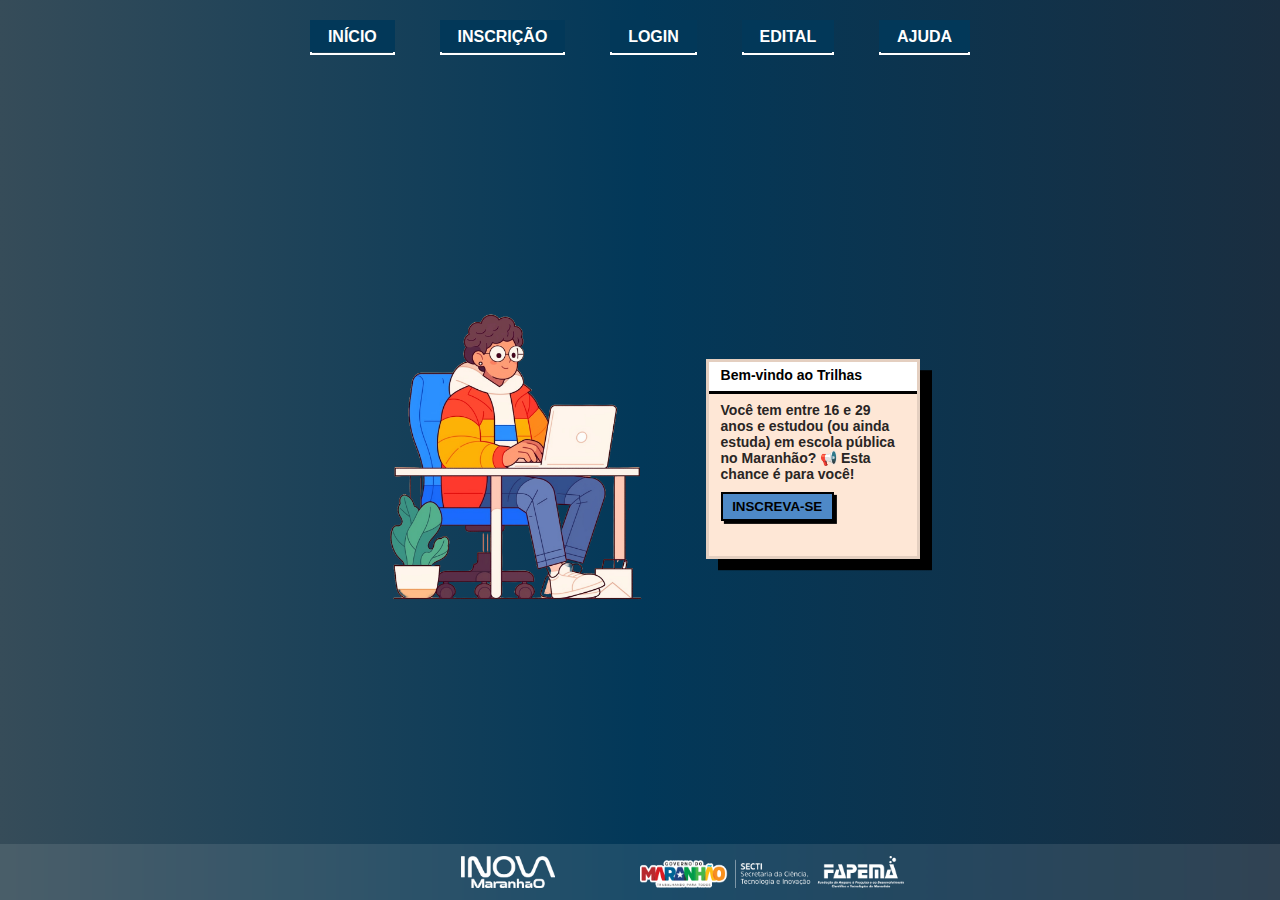
<file: index.html>
<!DOCTYPE html>
<html lang="pt-br">
<head>
    <meta charset="UTF-8">
    <meta http-equiv="X-UA-Compatible" content="IE=edge">
    <meta name="viewport" content="width=device-width, initial-scale=1.0">
    <link rel="stylesheet" href="./styles/reset.css">
    <link rel="stylesheet" href="./styles/components.css">
    <link rel="stylesheet" href="./styles/layout.css">
    <link rel="stylesheet" href="./styles/pages.css">
    <link rel="stylesheet" href="./styles/responsive.css">
    <title>Trilhas | Início</title>
</head>
<body>
    <section class ="pagina__index">
        <header class="cabecalho">
            <nav class="cabecalho__menu">
                    <a href="index.html" class="btn_cabecalho"><span class="spn">Início</span></a>
                    <a href="inscricao.html" class="btn_cabecalho"><span class="spn">Inscrição</span></a>
                    <a href="login.html" class="btn_cabecalho"><span class="spn">Login</span></a>
                    <a href="edital.html" class="btn_cabecalho"><span class="spn">Edital</span></a>
                    <a href="feedback.html" class="btn_cabecalho"><span class="spn">Ajuda</span></a>
            </nav>
        </header>
        <div class="container">
            <div class="container__imagem"></div>
            <div class="card__home">
                <div class="card_home__titulo">Bem-vindo ao Trilhas</div>
                <div class="card_home__mensagem">
                    Você tem entre 16 e 29 anos e estudou (ou ainda estuda) em escola pública no Maranhão?

                    📢 Esta chance é para você!
                  <br />
                  <a href="inscricao.html">
                    <button class="card_home__button">INSCREVA-SE</button>
                  </a>
                </div>
              </div>              
        </div>
        <footer class="rodape">
            <img class="rodape__logo" src="assets/logo-inova.avif" alt="Logo do INOVA Maranhão">
            <img class="rodape__logo" src="assets/Logo_MA_SECTI_FAPEMA_branca.png" alt="Logos do Governo do Maranhão e da FAPEMA">
        </footer>
    </section>
</body>
</html>
</file>
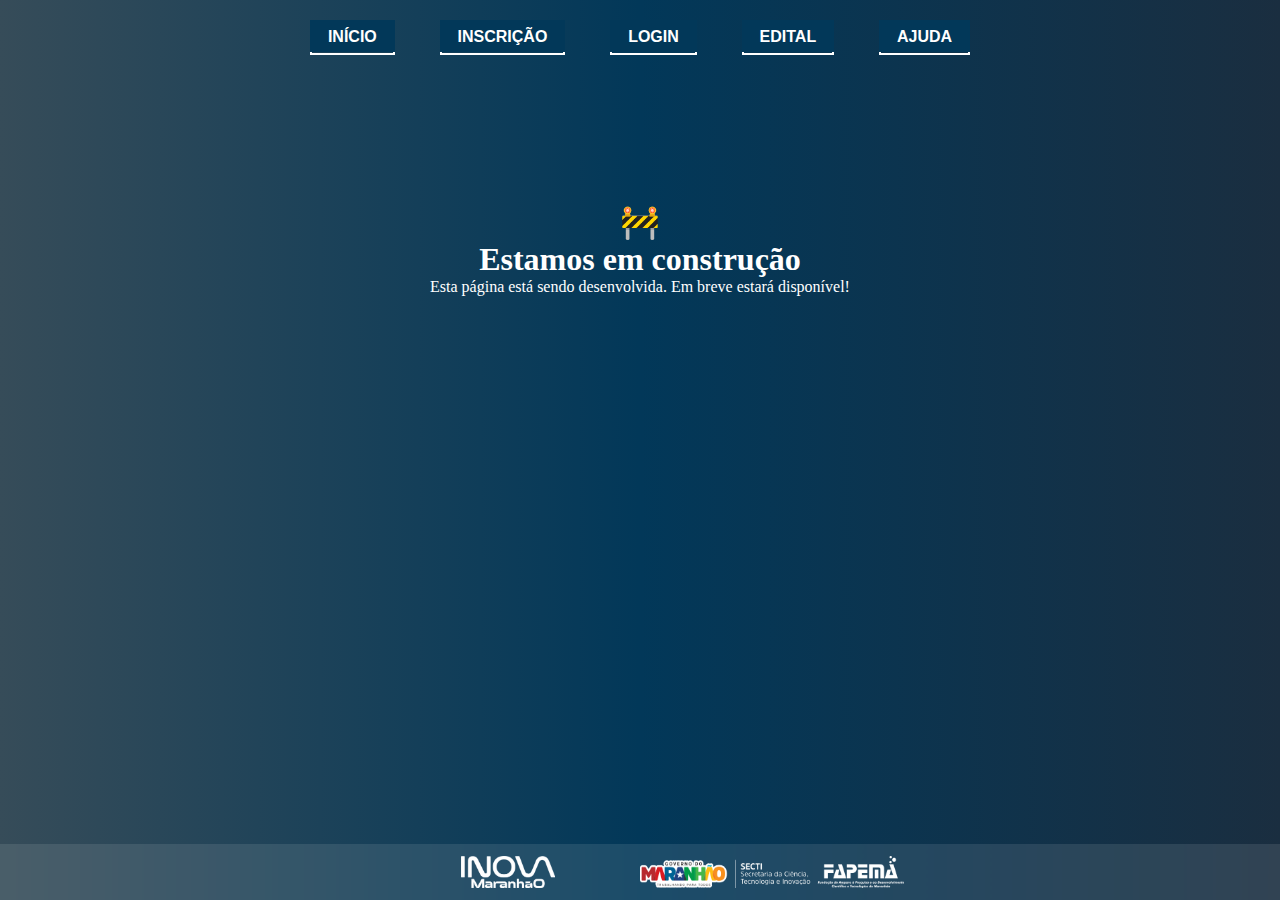
<file: edital.html>
<!DOCTYPE html>
<html lang="pt-BR">
    <head>
        <meta charset="UTF-8" />
        <meta http-equiv="X-UA-Compatible" content="IE=edge" />
        <meta name="viewport" content="width=device-width, initial-scale=1.0" />
        <link rel="stylesheet" href="./styles/reset.css" />
        <link rel="stylesheet" href="./styles/components.css" />
        <link rel="stylesheet" href="./styles/layout.css" />
        <link rel="stylesheet" href="./styles/pages.css" />
        <link rel="stylesheet" href="./styles/responsive.css" />
        <title>Trilhas | Ajuda e Feedback</title>
    </head>
      
    <body>
        <header class="cabecalho">
          <nav class="cabecalho__menu">
            <a href="index.html" class="btn_cabecalho"><span class="spn">Início</span></a>
            <a href="inscricao.html" class="btn_cabecalho"><span class="spn">Inscrição</span></a>
            <a href="login.html" class="btn_cabecalho"><span class="spn">Login</span></a>
            <a href="edital.html" class="btn_cabecalho"><span class="spn">Edital</span></a>
            <a href="feedback.html" class="btn_cabecalho"><span class="spn">Ajuda</span></a>
          </nav>
        </header>
    <main class="edital"> 
        <div class="edital__icon" >🚧</div>
        <h1 class="edital__titulo">Estamos em construção</h1>
        <p class="edital__paragrafo">Esta página está sendo desenvolvida. Em breve estará disponível!</p>
    </main>
    <footer class="rodape">
        <img class="rodape__logo" src="assets/logo-inova.avif" alt="Logo do INOVA Maranhão" />
        <img class="rodape__logo" src="assets/Logo_MA_SECTI_FAPEMA_branca.png" alt="Logos do Governo do Maranhão e da FAPEMA" />
      </footer>
</body>
</html>
</file>
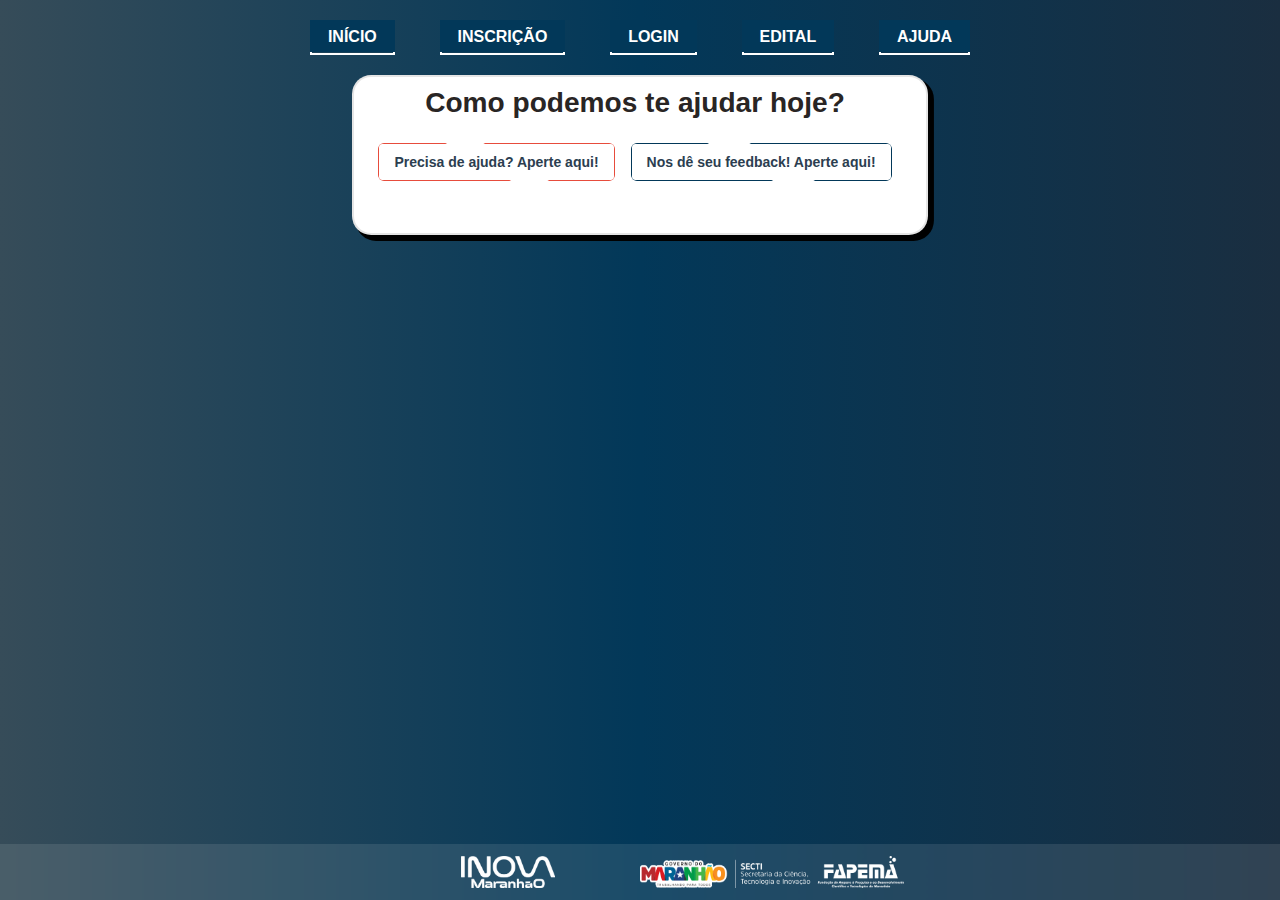
<file: feedback.html>
<!DOCTYPE html>
<html lang="pt-br">

<head>
  <meta charset="UTF-8" />
  <meta http-equiv="X-UA-Compatible" content="IE=edge" />
  <meta name="viewport" content="width=device-width, initial-scale=1.0" />
  <link rel="stylesheet" href="./styles/reset.css" />
  <link rel="stylesheet" href="./styles/components.css" />
  <link rel="stylesheet" href="./styles/layout.css" />
  <link rel="stylesheet" href="./styles/pages.css" />
  <link rel="stylesheet" href="./styles/responsive.css" />
  <title>Trilhas | Ajuda e Feedback</title>
</head>

<body>
  <header class="cabecalho">
    <nav class="cabecalho__menu">
      <a href="index.html" class="btn_cabecalho"><span class="spn">Início</span></a>
      <a href="inscricao.html" class="btn_cabecalho"><span class="spn">Inscrição</span></a>
      <a href="login.html" class="btn_cabecalho"><span class="spn">Login</span></a>
      <a href="edital.html" class="btn_cabecalho"><span class="spn">Edital</span></a>
      <a href="feedback.html" class="btn_cabecalho"><span class="spn">Ajuda</span></a>
    </nav>
  </header>

  <main class="ajuda__feedback">
    <div class="box__ajuda" id="box-ajuda">
      <h3>Como podemos te ajudar hoje?</h3>

      <div class="opcoes_ajuda_feedback">
        <button type="button" class="ajuda_feedback_btn help__btn" onclick="openForm('help-form')">
          <span class="animation_btn"></span>
          Precisa de ajuda? Aperte aqui!
        </button>

        <button type="button" class="ajuda_feedback_btn feedback__btn" onclick="openForm('feedback-form')">
          <span class="animation_btn"></span>
          Nos dê seu feedback! Aperte aqui!
        </button>
      </div>
    </div>

    <div id="help-form" class="form__padrao">
      <button type="button" class="voltar-botao" onclick="goBack()">
        <span class="seta">←</span> Voltar
      </button>
      <h2>Formulário de Ajuda</h2>
      <form id="helpForm">
        <div class="form-group">
          <label class="label_ajuda_feedback" for="name">Seu Nome:</label>
          <input type="text" id="name" name="name" required />
        </div>

        <div class="group_ajuda_feedback">
          <label class="label_ajuda_feedback" for="email">Seu Email:</label>
          <input type="email" id="email" name="email" required />
        </div>

        <div class="group_ajuda_feedback">
          <label class="label_ajuda_feedback" for="issue-type">Tipo de Problema:</label>
          <select id="issue-type" name="issue-type">
            <option value="technical">Problema Técnico</option>
            <option value="account">Problema com Conta</option>
            <option value="payment">Problema com Formulário</option>
            <option value="other">Outro</option>
          </select>
        </div>

        <div class="group_ajuda_feedback">
          <label class="label_ajuda_feedback" for="description">Descreva seu problema:</label>
          <textarea id="description" name="description" required></textarea>
        </div>

        <button type="submit" class="submit_btn">Enviar Pedido de Ajuda</button>
      </form>
    </div>

    <div id="feedback-form" class="form__padrao">
      <button type="button" class="voltar-botao" onclick="goBack()">
        <span class="seta">←</span> Voltar
      </button>
      <h2>Formulário de Feedback</h2>
      <form id="feedbackForm">
        <div class="group_ajuda_feedback">
          <label class="label_ajuda_feedback" for="feedback-name">Seu Nome (opcional):</label>
          <input type="text" id="feedback-name" name="feedback-name" />
        </div>

        <div class="group_ajuda_feedback">
          <label class="label_ajuda_feedback" for="feedback-email">Seu Email (opcional):</label>
          <input type="email" id="feedback-email" name="feedback-email" />
        </div>

        <div class="group_ajuda_feedback">
          <label for="feedback-type">Tipo de Feedback:</label>
          <select id="feedback-type" name="feedback-type">
            <option value="suggestion">Sugestão</option>
            <option value="compliment">Elogio</option>
            <option value="criticism">Crítica</option>
            <option value="other">Outro</option>
          </select>
        </div>

        <div class="group_ajuda_feedback">
          <label class="label_ajuda_feedback" for="feedback-message">Seu Feedback:</label>
          <textarea id="feedback-message" name="feedback-message" required></textarea>
        </div>

        <button type="submit" class="submit_btn">Enviar Feedback</button>
      </form>
    </div>
  </main>

  <footer class="rodape">
    <img class="rodape__logo" src="assets/logo-inova.avif" alt="Logo do INOVA Maranhão" />
    <img class="rodape__logo" src="assets/Logo_MA_SECTI_FAPEMA_branca.png" alt="Logos do Governo do Maranhão e da FAPEMA" />
  </footer>

  <script src="js/feedback.js"></script>
</body>

</html>
</file>
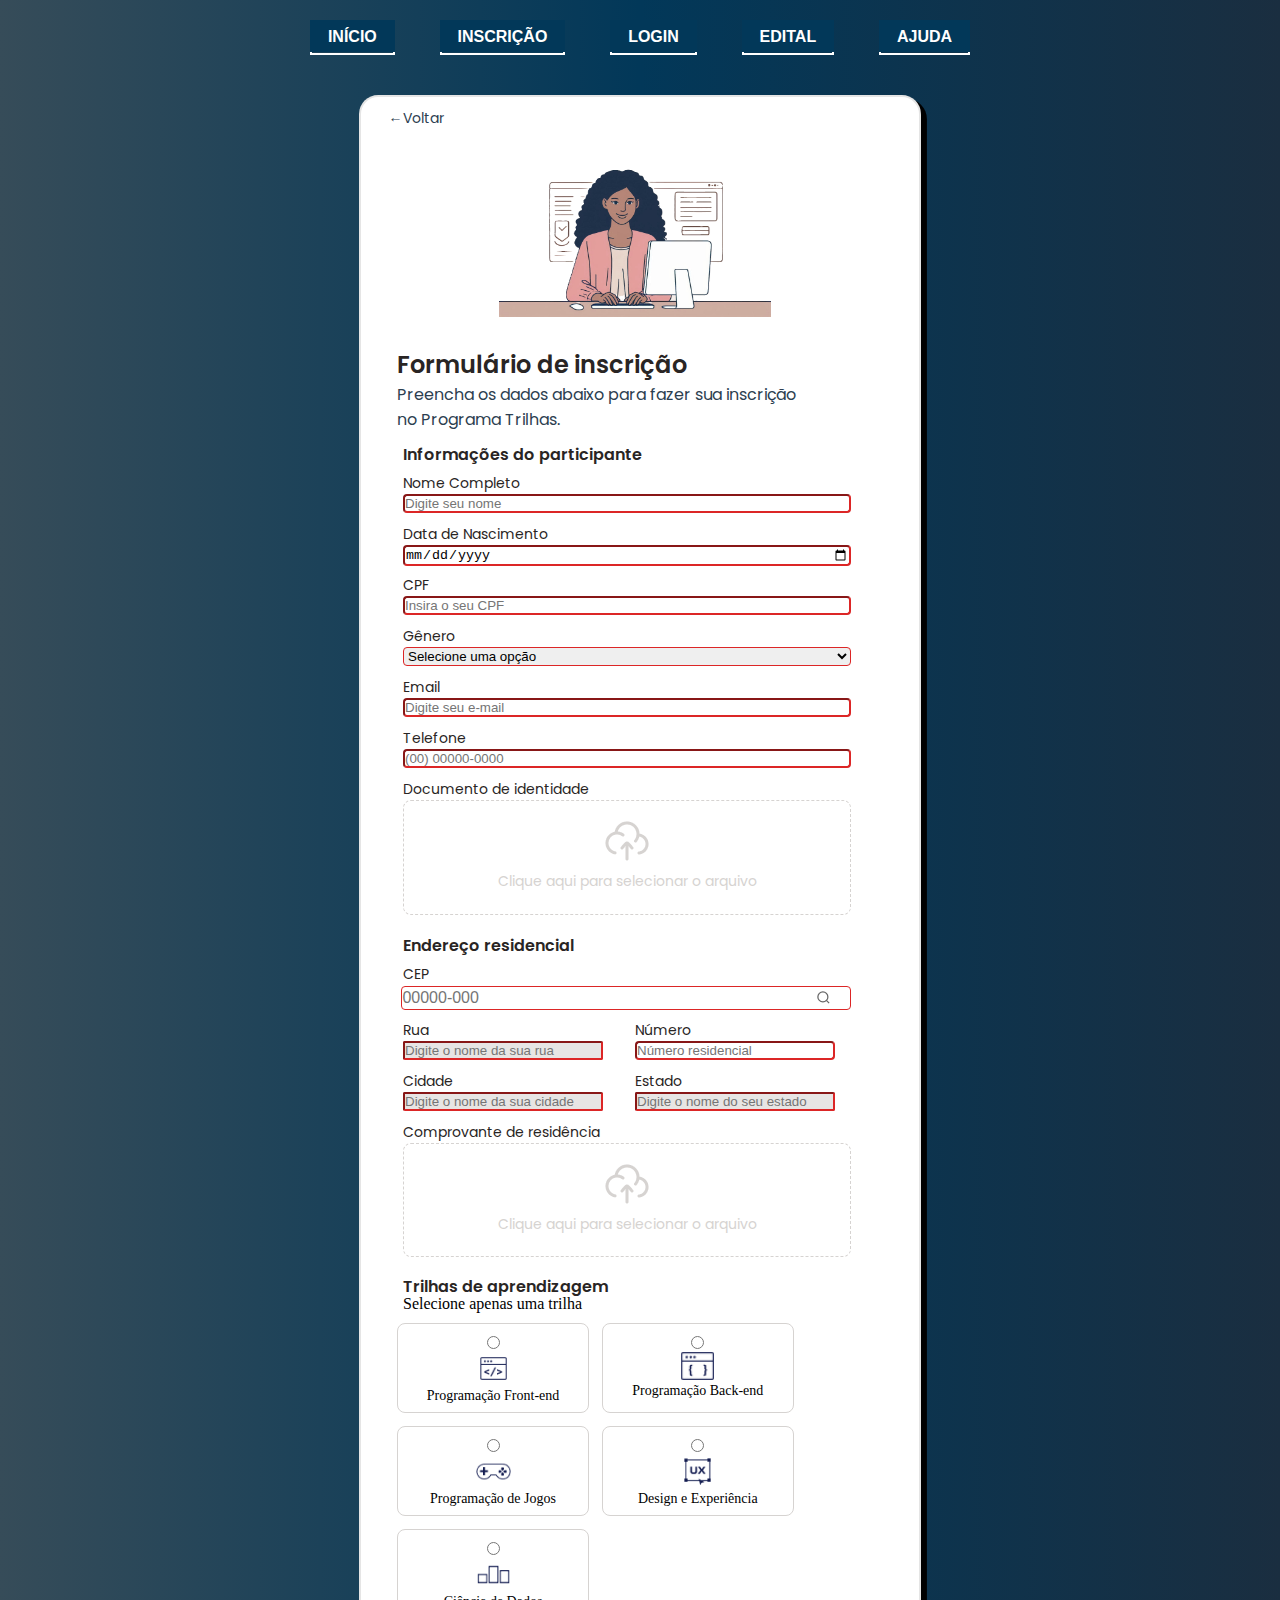
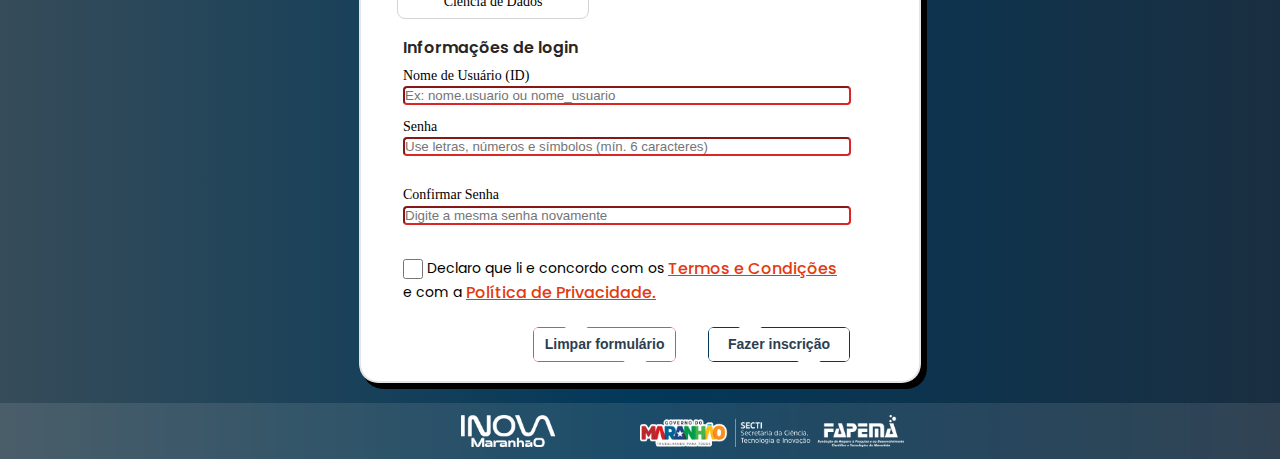
<file: inscricao.html>
<!DOCTYPE html>
<html lang="pt-br">

<head>
    <meta charset="UTF-8">
    <meta name="viewport" content="width=device-width, initial-scale=1.0">
    <title>Trilhas | Inscrição </title>
    <link rel="stylesheet" href="./styles/reset.css">
    <link rel="stylesheet" href="./styles/components.css">
    <link rel="stylesheet" href="./styles/layout.css">
    <link rel="stylesheet" href="./styles/pages.css">
    <link rel="stylesheet" href="./styles/responsive.css">
</head>

<body class="pagina__inscricao">

    <div id="mensagemConfirmacao" class="mensagem__confirmacao">
        <div class="mensagem__conteudo">
            <h3>Inscrição realizada com sucesso! 🎉</h3>
            <p>Seus dados foram recebidos! Fique de olho na aba "Edital" para acompanhar as próximas etapas! 😉</p>
            <button class="btn__mensagem__confirmação" id="fecharMensagemBtn">OK</button>
        </div>
    </div>

    <header class="cabecalho">
        <nav class="cabecalho__menu">
            <a href="index.html" class="btn_cabecalho"><span class="spn">Início</span></a>
            <a href="inscricao.html" class="btn_cabecalho"><span class="spn">Inscrição</span></a>
            <a href="login.html" class="btn_cabecalho"><span class="spn">Login</span></a>
            <a href="edital.html" class="btn_cabecalho"><span class="spn">Edital</span></a>
            <a href="feedback.html" class="btn_cabecalho"><span class="spn">Ajuda</span></a>
        </nav>
    </header>

    <main class="inscricao">

        <section class="inscricao__conteudo">

            <a href="index.html" onclick="history.back(); return false;" class="voltar-botao">
                <span class="seta">←</span>
                Voltar
            </a>

            <div class="imagem__inscricao">
                <img class="ilustracao" src="assets/ilustracao__inscricao.png"
                    alt="Ilustração de uma jovem sentada enquanto usa um computador">
            </div>

            <section class="inscricao__conteudo__formulario">

                <div class="texto__inicial">
                    <h1 class="inscricao__conteudo__titulo">Formulário de inscrição</h1>
                    <p class="inscricao__conteudo__texto__inicial">Preencha os dados abaixo para fazer sua inscrição no
                        Programa Trilhas.</p>
                </div>

                <form class="form" action="#" method="post">
                    <p class="inscricao__conteudo__titulo__secao"> Informações do participante </p>

                    <section class="inscricao__conteudo__participante">

                        <div class="inscricao__conteudo__texto">

                            <div class="textfield">
                                <label for="nome">
                                    Nome Completo
                                    <input type="text" id="nome" class="textfield__input" name="nome"
                                        placeholder="Digite seu nome" required>
                                    <span class="mensagem__erro" id="nome__erro"></span>
                                </label>

                                <label for="data_nascimento">
                                    Data de Nascimento
                                    <input type="date" id="data_nascimento" class="textfield__input"
                                        name="data_nascimento" required>
                                    <span class="mensagem__erro" id="data_nascimento__erro"></span>
                                </label>

                                <label for="cpf">
                                    CPF
                                    <input type="text" id="cpf" class="textfield__input" name="cpf"
                                        placeholder="Insira o seu CPF" maxlength="14"
                                        oninput="filtrarSomenteNumeros(this)" required>
                                    <span class="mensagem__erro" id="cpf__erro"></span>
                                </label>

                                <label for="genero">
                                    Gênero
                                    <select id="genero" class="textfield__input" name="genero" required>
                                        <option value="" disabled selected>Selecione uma opção</option>
                                        <option value="feminino">Feminino</option>
                                        <option value="masculino">Masculino</option>
                                        <option value="não-binário">Não-Binário</option>
                                        <option value="prefiro-nao-informar">Prefiro não informar</option>
                                    </select>
                                    <span class="mensagem__erro" id="genero__erro"></span>
                                </label>

                                <label for="email">
                                    Email
                                    <input type="email" id="email" class="textfield__input" name="email"
                                        placeholder="Digite seu e-mail" required>
                                    <span class="mensagem__erro" id="email__erro"></span>
                                </label>

                                <label for="telefone">
                                    Telefone
                                    <input type="tel" id="telefone" class="textfield__input" name="telefone"
                                        placeholder="(00) 00000-0000" required>
                                    <span class="mensagem__erro" id="telefone__erro"></span>
                                </label>

                                <div class="form__group">
                                    <label for="documento">
                                        Documento de identidade
                                        <div class="document__box">
                                            <img class="icones__document" src="assets/cloud-upload.png">
                                            <p>Clique aqui para selecionar o arquivo</p>
                                            <input type="file" id="documento" class="file__input" name="documento"
                                                accept=".pdf,.doc,.docx,.jpg,.png" required>
                                            <span class="nome__arquivo"></span>
                                            <div id="documento__erro" class="mensagem__erro"></div>
                                        </div>
                                    </label>
                                </div>

                            </div>

                        </div>

                    </section>

                    <section class="inscricao__conteudo__endereco">
                        <p class="inscricao__conteudo__titulo__secao">Endereço residencial</p>

                        <div class="inscricao__conteudo__texto">
                            <label for="cep" class="cep__label">CEP</label>
                            <div class="cep_input_container">
                                <input type="text" id="cep" class="cep__input" name="cep" placeholder="00000-000"
                                    maxlength="9" required>
                                <button type="button" id="buscarCepBtn" class="cep_buscar_btn"
                                    title="Buscar endereço pelo CEP" aria-label="Buscar endereço pelo CEP">
                                    <svg width="18" height="18" viewBox="0 0 24 24" fill="none" stroke="currentColor"
                                        stroke-width="2">
                                        <circle cx="11" cy="11" r="8"></circle>
                                        <line x1="21" y1="21" x2="16.65" y2="16.65"></line>
                                    </svg>
                                </button>
                            </div>
                            <span class="mensagem__erro" id="cep-erro"></span>

                            <div class="inscricao__endereco__configuracao">
                                <label for="rua">
                                    Rua
                                    <input type="text" id="rua" class="textfield__input__endereco" name="rua"
                                        placeholder="Digite o nome da sua rua" required>
                                    <span class="mensagem__erro" id="rua__erro"></span>
                                </label>

                                <label for="numero">
                                    Número
                                    <input type="number" id="numero" class="textfield__input" name="numero"
                                        placeholder="Número residencial" required>
                                    <span class="mensagem__erro" id="numero__erro"></span>
                                </label>

                                <label for="cidade">
                                    Cidade
                                    <input type="text" id="cidade" class="textfield__input__endereco" name="cidade"
                                        placeholder="Digite o nome da sua cidade" required>
                                    <span class="mensagem__erro" id="cidade__erro"></span>
                                </label>

                                <label for="estado">
                                    Estado
                                    <input type="text" id="estado" class="textfield__input__endereco" name="estado"
                                        placeholder="Digite o nome do seu estado" required>
                                    <span class="mensagem__erro" id="estado__erro"></span>
                                </label>
                            </div>

                            <div class="form__group">
                                <label for="comprovante">
                                    Comprovante de residência
                                    <div class="document__box">
                                        <img class="icones__document" src="assets/cloud-upload.png">
                                        <p>Clique aqui para selecionar o arquivo</p>
                                        <input type="file" id="comprovante" class="file__input" name="comprovante"
                                            accept=".pdf,.doc,.docx,.jpg,.png" required>
                                        <span class="nome__arquivo"></span>
                                        <div id="comprovante__erro" class="mensagem__erro"></div>
                                    </div>
                                </label>
                            </div>

                        </div>
                    </section>

                    <section class="inscricao__conteudo__trilha">
                        <p class="inscricao__conteudo__titulo__secao"> Trilhas de aprendizagem</p>
                        <p class="inscricao__conteudo__texto__trilha">Selecione apenas uma trilha</p>

                        <div class="trilha__escolhida">
                            <label class="trilha">
                                <input type="radio" name="trilha" value="front-end">
                                <img class="icones__trilha" src="assets/front-end.png">
                                <span class="trilha__opcao">Programação Front-end</span>
                            </label>

                            <label class="trilha">
                                <input type="radio" name="trilha" value="back-end">
                                <img class="icones__trilha" src="assets/back-end.png">
                                <span class="trilha__opcao">Programação Back-end</span>
                            </label>

                            <label class="trilha">
                                <input type="radio" name="trilha" value="jogos">
                                <img class="icones__trilha" src="assets/jogos.png">
                                <span class="trilha__opcao">Programação de Jogos</span>
                            </label>

                            <label class="trilha">
                                <input type="radio" name="trilha" value="design">
                                <img class="icones__trilha" src="assets/ux.png">
                                <span class="trilha__opcao">Design e Experiência</span>
                            </label>

                            <label class="trilha">
                                <input type="radio" name="trilha" value="dados">
                                <img class="icones__trilha" src="assets/dados.png">
                                <span class="trilha__opcao">Ciência de Dados</span>
                            </label>
                            <span class="mensagem__erro" id="trilha__erro"></span>
                        </div>
                    </section>

                    <section class="id__senha">
                        <p class="inscricao__conteudo__titulo__secao"> Informações de login</p>
                        <div class="id">
                            <label for="username">
                                Nome de Usuário (ID)
                                <input type="text" id="username" class="textfield__input" name="username"
                                    placeholder="Ex: nome.usuario ou nome_usuario" required>
                                <span class="mensagem__erro" id="username__erro"></span>
                            </label>
                            <div id="usernameError" class="error"></div>
                        </div>

                        <div class="senha">
                            <label for="senha">
                                Senha
                                <input type="password" id="senha" class="textfield__input" name="senha"
                                    placeholder="Use letras, números e símbolos (mín. 6 caracteres)" minlength="6"
                                    required>
                                <span class="mensagem__erro" id="senha__erro"></span>
                            </label>
                            <div id="senhaError" class="error"></div>
                        </div>

                        <div class="senha__confirmação">
                            <label for="confirmar_senha">
                                Confirmar Senha
                                <input type="password" id="confirmar_senha" class="textfield__input"
                                    name="confirmar_senha" placeholder="Digite a mesma senha novamente" required>
                                <span class="mensagem__erro" id="confirmar_senha__erro"></span>
                            </label>
                            <div id="confirmarError" class="error"></div>
                        </div>

                    </section>

                    <div class="termos__condicoes">
                        <label class="checkbox">
                            <input type="checkbox" id="declaro" required>
                            Declaro que li e concordo com os <span class="destaque__termos__condicoes">Termos e
                                Condições</span> e com a <span class="destaque__termos__condicoes">Política de
                                Privacidade.</span>
                            <span class="mensagem__erro" id="declaro__erro"></span>
                        </label>
                    </div>

                    <div class="inscricao__conteudo__formulario__submit">
                        <button type="reset" class="inscricao-btn">
                            <span class="animation_btn"></span>
                            Limpar formulário
                        </button>

                        <button type="submit" class="inscricao-btn">
                            <span class="animation_btn"></span>
                            Fazer inscrição
                        </button>
                    </div>

                </form>
            </section>
        </section>

    </main>
    <footer class="rodape">
        <img class="rodape__logo" src="assets/logo-inova.avif" alt="Logo do INOVA Maranhão">
        <img class="rodape__logo" src="assets/Logo_MA_SECTI_FAPEMA_branca.png"
            alt="Logos do Governo do Maranhão e da FAPEMA">
    </footer>
    <script src="js/inscricao.js"></script>
</body>

</html>
</file>
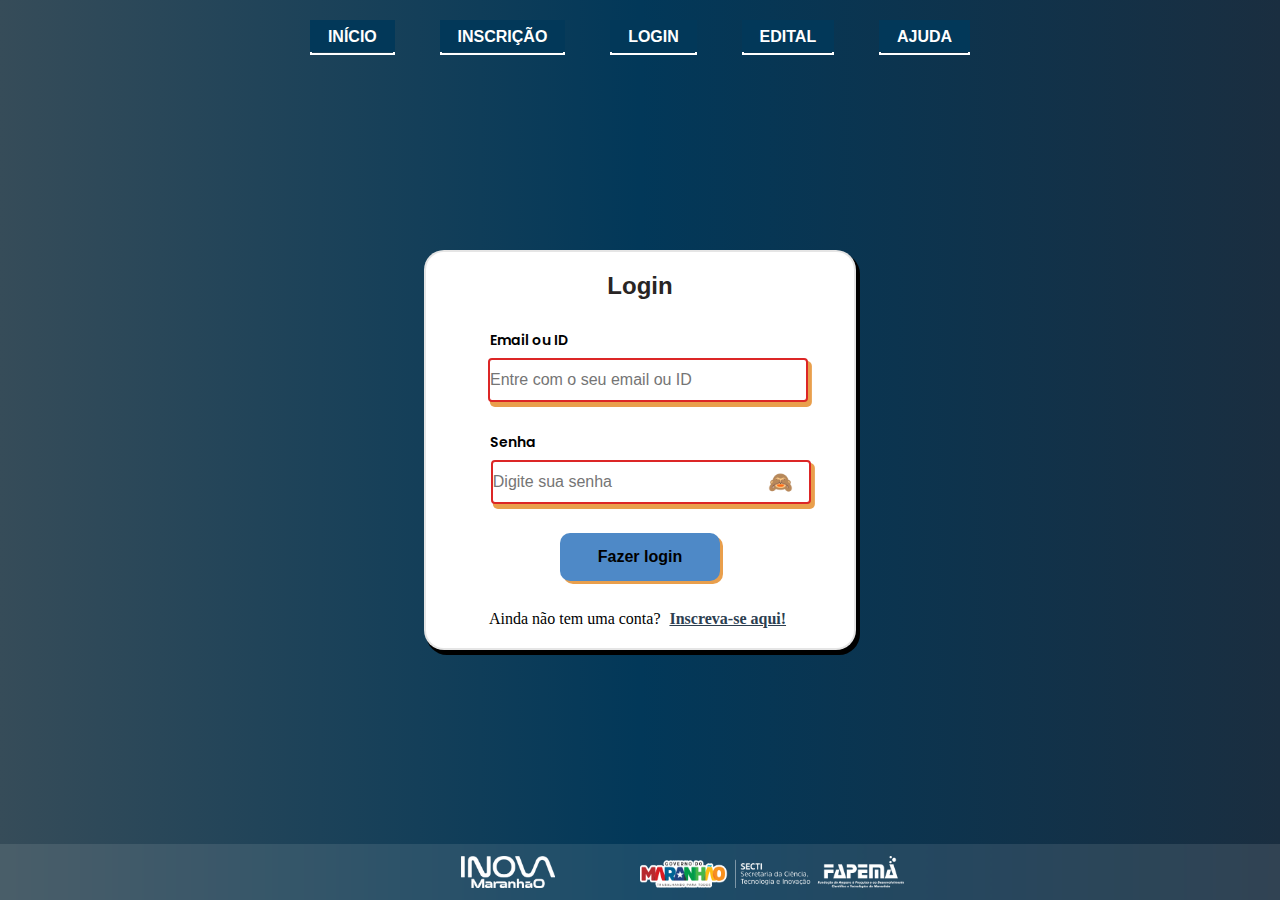
<file: login.html>
<!DOCTYPE html>
<html lang="pt-br">

<head>
    <meta charset="UTF-8">
    <meta http-equiv="X-UA-Compatible" content="IE=edge">
    <meta name="viewport" content="width=device-width, initial-scale=1.0">
    <link rel="stylesheet" href="./styles/reset.css">
    <link rel="stylesheet" href="./styles/components.css">
    <link rel="stylesheet" href="./styles/layout.css">
    <link rel="stylesheet" href="./styles/pages.css">
    <link rel="stylesheet" href="./styles/responsive.css">
    <title>Trilhas | Login</title>
</head>

<body>

    <header class="cabecalho">
        <nav class="cabecalho__menu">
                <a href="index.html" class="btn_cabecalho"><span class="spn">Início</span></a>
                <a href="inscricao.html" class="btn_cabecalho"><span class="spn">Inscrição</span></a>
                <a href="login.html" class="btn_cabecalho"><span class="spn">Login</span></a>
                <a href="edital.html" class="btn_cabecalho"><span class="spn">Edital</span></a>
                <a href="feedback.html" class="btn_cabecalho"><span class="spn">Ajuda</span></a>
        </nav>
    </header>

    <main class="main__login">
        <div class="login__box">
            <div class="form__login">
                <p class="title__login"> Login </p>
                <form method="post">
                    <div class="form-group"> 
                        <label class="subtitle__login" for="email">Email ou ID</label>
                        <input type="text" id="login" class="form__style" placeholder="Entre com o seu email ou ID" required>
                        <span class="mensagem__erro" id="login__erro"></span>
                    </div>
                    
                    <div class="form-group senha-wrapper">
                        <label class="subtitle__login" for="password">Senha</label>
                        <div class="input-icon-wrapper">
                            <input type="password" id="senha" class="form__style" placeholder="Digite sua senha" required>
                            <span id="toggleSenha" class="toggle-senha" aria-label="Mostrar/ocultar senha">👁️</span>
                        </div>
                    </div>
                        <button type="submit" class="btn__login">Fazer login</button>
                        <p>Ainda não tem uma conta? <a class="link__login" href="inscricao.html">Inscreva-se aqui!</a></p>
                    </div>
                </form>
            </div>
        </div>
    </main>
    <footer class="rodape">
        <img class="rodape__logo" src="assets/logo-inova.avif" alt="Logo do INOVA Maranhão">
        <img class="rodape__logo" src="assets/Logo_MA_SECTI_FAPEMA_branca.png" alt="Logos do Governo do Maranhão e da FAPEMA">
    </footer>

    <script src="js/login.js"></script>
</body>
</html>
</file>
<file: styles/components.css>
.btn_cabecalho {
    position: relative;
    display: inline-block;
    padding: 0.400rem 1rem;
    border: 0.125rem solid var(--superficie-primaria);
    text-transform: uppercase;
    color: var(--superficie-primaria);
    text-decoration: none;
    font-family: var(--font-secundaria);
    font-weight: 600;
    font-size: var(--font-size-heading4);
    transition: 0.3s;
    margin: 0 0.900rem;
}
  
.btn_cabecalho::before {
    content: '';
    position: absolute;
    top: -0.125rem;
    left: -0.125rem;
    width: calc(100% + 0.25rem);
    height: calc(100% - -0.100rem);
    background-color: var(--cor-secundaria);
    transition: 0.3s ease-out;
    transform: scaleY(1);
}
  
.btn_cabecalho::after {
    content: '';
    position: absolute;
    top: -0.125rem;
    left: -0.125rem;
    width: calc(100% + 0.25rem);
    height: calc(100% - 3rem);
    transition: 0.3s ease-out;
    transform: scaleY(1);
}
  
.btn_cabecalho:hover::before {
    transform: translateY(-1.5rem);
    height: 0;
}
  
.btn_cabecalho:hover::after {
    transform: scaleX(0);
    transition-delay: 0.15s;
}
  
.btn_cabecalho:hover {
    border: 0.100rem solid var(--superficie-primaria);
}
  
.btn_cabecalho span {
    position: relative;
    z-index: 3;
}
  
button {
    text-decoration: none;
    border: none;
    background-color: transparent;
}

.card__home {
    width: 15rem;  
    height: 12.5rem; 
    margin-left: 2rem;
    translate: (-0.375rem, -0.375rem);
    background: var(--superficie-secundaria);
    border: 0.1875rem solid var( --cor-box-shadow);
    box-shadow: 0.75rem 0.70rem 0 var(--cor-shadow);
    overflow: hidden;
    transition: all 0.3s ease;
    order: 2;
}
  
.card_home__titulo {
    font-family: var(--font-secundaria);
    font-size: var(--font-size-heading5);
    font-weight: 600;
    width: 100%;
    height: 2rem;
    background: var(--superficie-primaria);
    padding: 0.3125rem 0.75rem;
    color: var(--cor-shadow);
    border-bottom: 0.1875rem solid var(--cor-shadow);
}
  
.card_home__mensagem {
    color: var(--text-primaria);
    font-size: var(--font-size-heading5);
    font-family: var(--font-secundaria);
    padding: 0.5rem 0.75rem;
    font-weight: 600;
}
  
.card__home:hover {
    translate: -0.3rem;
}

.card_home__button {
    padding: 0.3rem 0.6rem;  
    margin-top: 0.625rem;    
    border: 0.18rem solid var(--cor-shadow);
    box-shadow: 0.18rem 0.18rem 0 var(--cor-shadow);
    font-weight: 700;
    background: var(--superficie-terciaria);
    transition: all 0.3s ease;
    cursor: pointer;
}
  
.card_home__button:hover {
    transform: translate(0.09rem, 0.09rem); 
    box-shadow: 0.09rem 0.09rem 0;  var(--cor-shadow);
    background: var(--tracado-destaque);
}
  
.card_home__button:active {
    translate: 0.18rem, 0.18rem;
    box-shadow: 0 0 0 var(--cor-shadow);
}

.voltar-botao {
    display: inline-flex; 
    align-items: center; 
    width: auto;
    height: 1.5rem;
    gap: 0.50rem; 
    font-family: var(--font-primaria);
    font-size: var(--font-size-heading5);
    font-weight: 400;
    color: var(--text-secundaria);
    text-decoration: none;
}

.seta {
    width: 1.5rem; 
    height: 1.5rem;
    display: inline-block;
    padding: 0 0 0 1.10rem;
}

.cep__label {
    width: 25rem;    
    height: 2rem;
    display: flex;
    flex-direction: column;
    font-size: var(--font-size-heading5);
    background-color: var(--superficie-primaria);
}

.cep_input_container {
    position: relative;
    display: flex;
    padding: 0 0 0 0.90rem;;
}

.cep__input {
    width: 37rem;
    height: 0rem;
    padding: 0.68rem 0rem 0.68rem 0rem;
    border: 0.100rem solid #ddd;
    border-radius: 0.25rem;
    font-size: 1rem;
    box-sizing: border-box;
    }

.cep__input:focus {
    outline: none;
    border-color: var(--superficie-terciaria);
    box-shadow: 0 0 0 0.125rem var(--cor-box-shadow);
}

.cep_buscar_btn {
    position: absolute;
    right: 0.5rem;
    top: 50%;
    transform: translateY(-50%);
    background: none;
    border: none;
    padding: 0.5rem;
    cursor: pointer;
    color: #666;
    transition: all 0.3s ease;
    width: 40px;
    height: 40px;
    display: flex;
    align-items: center;
    justify-content: center;
    border-radius: 0.25rem;
}

.cep_buscar_btn:hover {
    color: var(--cor-hover);
    background-color: var(--cor-box-shadow);
}

.cep_buscar_btn:active {
    transform: translateY(-50%) scale(0.95);
}

.cep_buscar_btn:disabled {
    opacity: 0.6;
    cursor: not-allowed;
}

.cep_buscar_btn svg {
    width: 15px;
    height: 15px;
}

.cep_buscar_btn.loading svg {
    animation: rotate 1s linear infinite;
}

@keyframes rotate {
    from { transform: rotate(0deg); }
    to { transform: rotate(360deg); }
}

label {
    display: flex;
    gap: 0.125rem;
    flex-direction: column;
    width: 30rem;   
    height: 3.190rem; 
    font-size: var(--font-size-heading5);
    background-color: var(--superficie-primaria);
    line-height: var(--line-height);
    padding:  0.75rem 1rem;
}

.textfield__input__endereco {
    background-color:var(--superficie-inativa);
    border-radius: 0.120rem;
}

.icones__trilha {
    width: 2.1875rem;  
    height: 2.1875rem; 
    object-fit: contain;
}

.trilha input[type="radio"] {
    border-color: var(--tracado-destaque);
    cursor: pointer;
    accent-color: var(--tracado-destaque);
}

.trilha__escolhida.invalido {
    border: 0.100rem solid var(--semantica-erro);
    padding: 0.3125rem;
}

.textfield__input{
    border-radius: 0.25rem;
}

.checkbox {
    display: inline-flex;
    align-items: center;
    gap: 0.25rem;
    white-space: nowrap;
    margin-right: 0.625rem;
}

.termos__condicoes .checkbox {
    display: flex;
    align-items: center;
    flex-wrap: wrap;
    gap: 0.25rem;
    width: 100%;
}

.checkbox input[type="checkbox"] {
    width: 1.25rem; 
    height: 1.25rem; 
}

.checkbox input[type="checkbox"]:checked {
    accent-color: var(--tracado-destaque);
}

.checkbox label {
    cursor: pointer;
}

.checkbox.invalido {
    outline: 0.100rem solid var(--semantica-erro);
    border-radius: 0.25rem;
}

.file__input {
    display: none;
}

input:invalid, 
select:invalid,
.textfield__input.invalido {
    border-color: var(--semantica-erro) !important;
}

input:focus {
    outline: none;
    border-color: var(--superficie-terciaria);
    box-shadow: 0 0 0 0.100rem var(--cor-box-shadow);
}

.inscricao-btn {
    border: none;
    position: relative;
    padding: 0.7rem 1.8rem;
    font-size: var(--font-size-heading5);
    background: transparent;
    cursor: pointer;
    color: var(--text-secundaria);
    z-index: 1;
    font-weight: 600;
    border-radius: 0.375rem;;
    overflow: hidden;
    transition: color 0.5s;
    margin: 0 0.5rem;   
    width: 8.900rem;
    padding: 0.6rem 0; 
    display: inline-flex;
    justify-content: center;
    align-items: center;
}

.animation_btn {
    position: absolute;
    top: 0;
    left: 0;
    width: 100%;
    height: 100%;
    background: transparent;
    z-index: -1;
    border: 0.100rem solid var(--cor-hover);
    border-radius: 0.25rem;
}

.animation_btn::before {
    content: "";
    position: absolute;
    width: 8%;
    height: 500%;
    background: var(--superficie-primaria);
    top: 50%;
    left: 50%;
    transform: translate(-50%, -50%) rotate(-60deg);
    transition: all 0.3s;
}

.inscricao-btn:hover .animation_btn::before {
    transform: translate(-50%, -50%) rotate(-90deg);
    width: 100%;
    background: var(--cor-hover);
}

.inscricao-btn:hover {
    color: var(--superficie-primaria);
}

.inscricao__conteudo__formulario__submit {
    display: flex;
    gap: 1rem;               
    margin-right: -6.25rem; 
    margin-top: 0.5rem;  
    justify-content: flex-end;
}

.inscricao-btn[type="reset"] .animation_btn {
    border-color: var(--tracado-destaque); 
}

.inscricao-btn[type="reset"]:hover .animation_btn::before {
    background: var(--tracado-destaque);
}

.inscricao-btn[type="submit"] .animation_btn {
    border-color: var(--cor-secundaria); 
}

.inscricao-btn[type="submit"]:hover .animation_btn::before {
    background: var(--cor-secundaria);
}

.btn__mensagem__confirmação,
.btn__mensagem__confirmação::after {
  padding: 0.90rem 1.25rem;
  font-family: var(--font-secundaria);
  font-size: var(--font-size-heading5);
  background: linear-gradient(45deg, transparent 5%, var(--cor-shadow) 5%);
  border: 0;
  color: var(--superficie-primaria);
  letter-spacing: 0.125rem;
  line-height: 1;
  box-shadow: 0.30rem 0 0 var(--cor-secundaria);
  outline: transparent;
  position: relative;
}

.btn__mensagem__confirmação::after {
  --slice-0: inset(50% 50% 50% 50%);
  --slice-1: inset(80% -0.40rem 0 0);
  --slice-2: inset(50% -0.40rem 30% 0);
  --slice-3: inset(10% -0.40rem 85% 0);
  --slice-4: inset(40% -0.40rem 43% 0);
  --slice-5: inset(80% -0.40rem 5% 0);
  content: "HOVER ME";
  display: block;
  position: absolute;
  top: 0;
  left: 0;
  right: 0;
  bottom: 0;
  background: linear-gradient(
    45deg,
    transparent 3%,
    #00ffb1 3%,
    #00ffb1 5%,
    var(--cor-shadow) 5%
  );
  text-shadow: -0.30rem -0.30rem 0 var(--tracado-destaque), 0.30rem 0.30rem 0 var(--cor-hover);
  clip-path: var(--slice-0);
}

.btn__mensagem__confirmação:hover::after {
  animation: 1s glitch;
  animation-timing-function: steps(2, end);
}

@keyframes glitch {
  0% {
    clip-path: var(--slice-1);
    transform: translate(-1.25rem, -0.625rem);
  }

  10% {
    clip-path: var(--slice-3);
    transform: translate(0.625rem, 0.625rem);
  }

  20% {
    clip-path: var(--slice-1);
    transform: translate(0.625rem, 0.625rem);
  }

  30% {
    clip-path: var(--slice-3);
    transform: translate(0, 5px);
  }

  40% {
    clip-path: var(--slice-2);
    transform: translate(-0.40rem, 0);
  }

  50% {
    clip-path: var(--slice-3);
    transform: translate(-0.40rem, 0);
  }

  60% {
    clip-path: var(--slice-4);
    transform: translate(-0.40rem, 0.625rem);
  }

  70% {
    clip-path: var(--slice-2);
    transform: translate(--0.625rem, 0.625rem);
  }

  80% {
    clip-path: var(--slice-5);
    transform: translate(1.25rem, -0.625rem);
  }

}

.btn__login {
    padding: 0.9300rem;
    margin: 1.800rem 0;
    width: 10rem;
    font-family: var(--font-secundaria);
    font-size: var(--font-size-heading6);
    background: var(--superficie-terciaria);
    border-radius: 0.625rem;
    font-weight: 700;
    box-shadow: 0.1875rem 0.1875rem 0 0 #E99F4C;
}
  
.btn__login:hover {
    opacity: .9;
    transform: translate(0.09rem, 0.09rem); 
    background: var(--tracado-destaque);
}

.input-icon-wrapper {
    position: relative;
    width: 20rem;
    margin-left: 0.800rem;
}

.input-icon-wrapper input {
    padding-right: 2.5rem;
}

.toggle-senha {
    position: absolute;
    top: 50%;
    right: 0.10rem;
    transform: translateY(-50%);
    cursor: pointer;
    font-size: var(--font-size-heading3);
    color: var(--text-primaria);
}

.ajuda_feedback_btn {
    position: relative;
    overflow: hidden;
    border: none;
    padding: 0.7rem 1rem;
    font-size: var(--font-size-heading5);
    background: transparent;
    cursor: pointer;
    color: var(--text-secundaria);
    font-weight: 600;
    border-radius: 0.375rem;
    display: inline-flex;
    justify-content: center;
    align-items: center;
    z-index: 1;
    transition: color 0.5s;
}

.ajuda_feedback_btn:hover .animation_btn::before {
    width: 300%;
    height: 300%;
    transform: translate(-50%, -50%) rotate(0deg);
}

.ajuda_feedback_btn:hover {
    color: var(--superficie-primaria);
}

.help__btn .animation_btn {
    border-color: var(--tracado-destaque);
}

.help__btn:hover .animation_btn::before {
    background: var(--tracado-destaque);
}

.feedback__btn .animation_btn {
    border-color: var(--cor-secundaria);
}

.feedback__btn:hover .animation_btn::before {
    background: var(--cor-secundaria);
}

.form__padrao .submit_btn {
    display: block;
    margin: 1rem auto 0;
    background-color: var(--superficie-terciaria);
    color: var( --text-terciaria);
    padding: 0.75rem 1.5rem;
    border: none;
    border-radius: 0.5rem;
    cursor: pointer;
    font-size: var(--font-size-heading6);
    font-weight: bold;
    transition: background-color 0.3s ease-in-out;
}

.form__padrao .submit_btn:hover {
    background-color: var(--tracado-destaque);
}

.form__padrao input,
.form__padrao select,
.form__padrao textarea {
    width: 30rem;
    height: 2rem;
    padding: 0.10rem 0 0 0.10rem;
    border: 0.100rem solid var(--cor-box-shadow);
    border-radius: 0.375rem;
    font-size: var(--font-size-heading6);
    font-family: var(--font-primaria);
    font-weight: 400;
    box-shadow: 0.120rem 0.120rem 0rem 0.05rem var(--cor-shadow);
    outline: none;
    box-sizing: border-box;
}

.form__padrao input:focus,
.form__padrao select:focus,
.form__padrao textarea:focus {
    border-color: var(--cor-secundaria);
    box-shadow: 0 0 0 0rem var(--cor-shadow);
}

.label_ajuda_feedback{
    display: flex;
    gap: 0.125rem;
    padding: 0.75rem 0.40rem 0 0;
    flex-direction: column;
    width: 29rem;   
    height: 2.5rem; 
    font-size: var(--font-size-heading4);
    line-height: var(--line-height);
}
</file>
<file: styles/layout.css>
.cabecalho {
    width: 100%;
    padding: 1.25rem 0;
    margin: 0;
    position: relative;
}

.cabecalho__menu {
    display: flex;
    justify-content: space-between;
    justify-content: center; 
    max-width: 75rem; 
    margin: 0 auto; 
    padding: 0 1.25rem;
    flex-wrap: wrap; 
    gap: 1rem;
}

.rodape {
    background: var(--cor-destaque);
    backdrop-filter: blur(0.625rem);
    box-shadow: var(--cor-box-shadow);
    padding: 0.75rem 1.5rem;
    display: flex;
    justify-content: center;
    align-items: center;
    flex-wrap: wrap;
}

.rodape__logo {
    width: 16.5rem;
    height: 2rem;
    object-fit: contain; 
}
</file>
<file: styles/pages.css>
.pagina__index {
    background-size: cover;
    background-repeat: no-repeat;
    background-attachment: fixed;
    min-height: 100vh;
    padding: 0;
    display: flex; 
    flex-direction: column;
    margin: 0;
}

.container {
    width: 100%;
    max-width: 75rem;
    margin: 0 auto;
    padding-right: 20rem;
    padding-left: 20rem;
    flex: 1;
    display: flex;
    align-items: center;
}

.container__imagem {
    width: 22rem;
    height: 22rem;
    background-image: url('/assets/home-photo.png');
    background-size: contain;
    background-repeat: no-repeat;
    background-position: center;
    order: 1;
}

.conteudo__home {
    flex: 1;
    display: flex;
    align-items: center;
    justify-content: flex-end;
    padding-right: 18rem; 
    position: relative;
    z-index: 1;
}

.imagem__inscricao, 
.imagem__inscricao .ilustracao {
    all: initial; 
    display: block;
}

.pagina__inscricao {
    box-sizing: border-box;
}

.inscricao {
    display: flex;
    flex-direction: column;
    align-items: center;
    margin: 0 auto;
    padding: 1.25rem;
}

.imagem__inscricao {
    width: 30%;
    margin: 0 8rem 0; 
    text-align: center;
    align-items: flex-start
}

.imagem__inscricao .ilustracao {
    width: auto;
    max-width: 17rem;
    height: auto; /
    display: block;
    margin: 0 auto;
}

.texto__inicial{
    padding: 0 0 0.625rem 0.625rem;
}

.inscricao__conteudo {
    box-sizing: border-box;
    background-color: var(--superficie-primaria);
    padding: 0.625rem 1.25rem 1.25rem 0.625rem;
    width: 100%;
    max-width: 40rem; 
    height: 118rem;
    gap: 1.900rem;
    display: flex;
    flex-direction: column;
    border: 0.125rem solid var(--cor-box-shadow);
    border-radius: 1.20rem;
    box-shadow:  0.30rem 0.30rem 0rem 0.0700rem var(--cor-shadow);
}

.inscricao__conteudo__formulario {
    box-sizing: border-box;
    background-color: var(--superficie-primaria);
    height: 6.625rem;
    width: 27rem;
    padding: 0 0 0 1rem;
}

.inscricao__conteudo__participante{
    width: 29rem;
    height: 24.100rem; 
}

.inscricao__conteudo__endereco {
    box-sizing: border-box;
    background-color: var(--superficie-primaria);
    flex-direction: column;
    width: 29rem;
    height: 16rem;
}

.inscricao__endereco__configuracao {
    display: flex;
    flex-wrap: wrap;
}

.inscricao__endereco__configuracao label {
    flex: 1;
    width: 18rem;
}

.inscricao__conteudo__trilha {
    height: 16rem;
}

.trilha__escolhida {
    display: flex;
    flex-wrap: wrap;
    gap: 0.800rem;
    padding: 0.625rem 0 0 0.625rem;
}

.trilha {
    display: flex;
    align-items: center;
    flex-direction: column;
    cursor: pointer;
    justify-content: space-between;
    border-width: 0.0625rem;
    border: 0.100rem solid var(--tracado);
    border-radius: 0.5rem;
    transition: border-color 0.3s ease;
    width: 12rem;
    height: 5.630rem;
}

.trilha:hover {
    border-color: var(--tracado-destaque);
}

.id__senha{

    width: 15rem;
    height: 7.500rem;
    padding: 1.25rem 0 0 0;
}

.id__senha .senha,
.id__senha .senha__confirmação {
    margin-bottom: 1.1rem;
}

.termos__condicoes {
    font-family: var(--font-primaria);
    font-size: var(--font-size-heading4);
    font-weight: 400;
    overflow: visible;
    white-space: normal;
    width: 32rem;
    height: 4.5rem;
    margin: 7rem 0 0 0;
}

.termos__condicoes label {
    display: inline-flex;
    flex-direction: row;
    width: auto;
    height: auto;
    gap: 0.25rem;;
}

.destaque__termos__condicoes {
    color: var(--text-destaque);
    font-weight: bold;
    font-family: var(--font-primaria);
    font-size: var(--font-size-heading4);
    font-weight: 500;
    text-decoration: underline;
    display: inline;
    white-space: normal;
    overflow-wrap: break-word;
}

.inscricao__conteudo__formulario__submit {
    display: flex;
    justify-content: flex-end;
    padding: 0 2.800rem 0 0;
}

.inscricao__conteudo__participante,
.inscricao__conteudo__endereco,
.inscricao__conteudo__trilha,
.id__senha {
    margin-bottom: 5.3rem;
}

.document__box {
    width: 28rem;
    height: 160px;
    border: 0.0625rem dashed;
    color: var(--tracado);
    border-radius: 0.5rem;
    padding: 1rem;
    display: flex;
    flex-direction: column;
    justify-content: center;
    align-items: center;
    gap: 0.5rem;
    box-sizing: border-box; 
    cursor: pointer;
    transition: background-color 0.3s ease;
}

.document__box:hover {
    background-color:var(--superficie-inativa);
}

.nome__arquivo {
    margin-left: 0.5rem;
    color: var(--text-shadow);
    font-size: var(--font-size-heading6);
    font-family: var(--font-primaria);
    font-weight: 400;
}

.invalido {
    border: 0.100rem solid var(--semantica-erro) !important;
}

.invalido .document__box {
    border: 0.125rem solid var(--semantica-erro);
    border-radius: 0.25rem;
}

.inscricao__conteudo__titulo {
    font-family: var(--font-primaria);
    font-size: var(--font-size-heading2);
    font-weight: 600;
    color: var(--text-primaria);
}

.inscricao__conteudo__texto__inicial {
    font-family: var(--font-primaria);
    font-size: var(--font-size-heading4);
    font-weight: 400;
    color: var(--text-secundaria);
}

.inscricao__conteudo__titulo__secao {
    font-family: var(--font-primaria);
    font-size: var(--font-size-heading4);
    font-weight: 600;
    color: var(--text-primaria);
    width: 33rem;
    height: 1.30rem;
    padding: 0 0 0 1rem;
}

.inscricao__conteudo__texto {
    font-family: var(--font-primaria);
    font-size: var(--font-size-heading5);
    font-weight: 400;
    color: var(--text-primaria);
}

.inscricao__conteudo__texto__trilha {
    padding: 0 0 0 1rem;
}

.mensagem__erro {
    color: var(--semantica-erro);
    font-size:var(--font-size-heading6);
    display: none;
}

.mensagem__confirmacao {
    display: none;
    position: fixed;
    width: 100%;
    height: 100%;
    background: var(--cor-terciaria);
    justify-content: center;
    align-items: center;
    z-index: 1000;
}

.mensagem__confirmacao.mostrar {
    display: flex !important;
}

.mensagem__conteudo {
    background: var(--superficie-primaria);
    padding: 2rem;
    border-radius: 0.75rem;
    text-align: center;
    max-width: 25rem;
    border: 0.1875rem solid var( --cor-box-shadow);
    box-shadow: 0.75rem 0.70rem 0 var(--cor-shadow);
    overflow: hidden;
    transition: all 0.3s ease;
}

.mensagem__conteudo h3 {
    color: var(--text-destaque);
    font-size: var(--font-size-heading3);
}

.mensagem__conteudo p {
    color: var(--text-secundaria);
    margin-bottom: var(--font-size-heading3);
}

.main__login {
    flex:1;
}

.login__box {
    position: absolute;
    top: 50%;
    left: 50%;
    transform: translate(-50%, -50%);
    display: flex;
    align-items: center;
    justify-content: center;
    flex-direction: column;
    text-align: center;
}

.form__login {
    display: flex;
    justify-content: center;
    align-items: center;
    flex-direction: column;
    background-color: var( --superficie-primaria);
    height: 25rem;;
    width: 27rem; ;
    border: 0.125rem solid var(--cor-box-shadow);
    border-radius: 1.25rem;
    box-shadow:  0.1875rem 0.25rem 0rem 0.0625rem var(--cor-shadow);
}
  
.title__login {
    color: var(--text-primaria);
    font-family: var(--font-secundaria);
    font-weight: 800;
    font-size: var(--font-size-heading2);
}

.subtitle__login {
    font-family: var(--font-primaria);
    font-weight: 600;
    align-self: flex-start;   
    width: 20.500rem;
    height: 2.370rem;
    margin: 1.25rem 0 0 1.75rem;
    display: flex;
    text-align: left;
    padding-left: 0;
}
  
.form__style {
    outline: none;
    border: 0.125rem solid var(--cor-box-shadow);
    box-shadow: 0.1800rem 0.25rem 0 0.0625rem #E99F4C;
    margin-left: 1rem;
    width: 20rem;
    padding: 0.70rem 0rem 0.68rem 0rem;
    border-radius: 0.25rem;
    font-family: var(--font-secundaria);
    font-size: var(--font-size-heading6);
}
  
.form__style:focus, .btn__login:focus {
    transform: translateY(0.25rem);
    box-shadow: 0.0625rem 0.125rem 0 0 #E99F4C;
}
  
.link__login {
    font-weight: 800;
    color: var(--text-secundaria);
    padding: 0.3100rem;
}

.input-icon-wrapper {
    position: relative;
    width: 20rem;
    margin-left: 0.800rem;
}

.input-icon-wrapper input {
    padding-right: 2.5rem;
}

.toggle-senha {
    position: absolute;
    top: 50%;
    right: 0.10rem;
    transform: translateY(-50%);
    cursor: pointer;
    font-size: var(--font-size-heading3);
    color: var(--text-primaria);
}

.ajuda__feedback {
    flex: 1;
}

.box__ajuda {
    height: 10rem;
    width: 36rem;
    
    margin: 0 auto;
    padding: 0.625rem 1.25rem 1.25rem 0.625rem;
    background-color: var(--superficie-primaria);
    border: 0.125rem solid var(--cor-box-shadow);
    border-radius: 1.2rem;
    box-shadow: 0.3rem 0.3rem 0rem 0.07rem var(--cor-shadow);
    box-sizing: border-box;
    color: var(--text-primaria);
    font-family: var(--font-secundaria);
    font-weight: 800;
    font-size: var(--font-size-heading2);
    text-align: center;
    display: none;
}

.opcoes_ajuda_feedback {
    display: flex;
    justify-content: center;
    gap: 1rem;
    margin-top: 1.5rem;
}

.form__padrao {
    display: none;
    background-color: var(--superficie-primaria);
    border: 0.120rem solid var(--cor-box-shadow);
    border-radius: 1.25rem;
    box-shadow: 0.3rem 0.3rem 0rem 0.07rem var(--cor-shadow);
    padding: 2rem;
    width: 36rem;
    height: 41.5rem;
    margin: 0rem auto 2rem;
    font-family: var(--font-primaria);
    color: var(--text-primaria);
    text-align: left;
}

.form__padrao h2 {
    text-align: center;
    font-size: var(--font-size-heading3);
    font-weight: 800;
    margin-bottom: 1.5rem;
}

.form__padrao .form-group,
.form__padrao .group_ajuda_feedback {
    margin-bottom: 1.25rem;
    text-align: left;
}

.form__padrao textarea {
    resize: vertical;
    height: 120px;
}

.edital {
    text-align: center;
    padding: 8rem 2rem;
    flex: 1;
    color: var(--text-terciaria);
}

.edital__icon {
    font-size: var( --font-size-heading1);
}
</file>
<file: styles/responsive.css>
@media (max-width: 1024px) {
    .conteudo__home {
        justify-content: center;
        text-align: center;
        padding: 0 1rem;
    }

    .container {
        flex-direction: column-reverse;
        align-items: center;
        padding: 0 1.5rem;
    }

    .container__imagem {
        max-width: 18rem;
    }

    .rodape {
        flex-direction: column;
    }
}

@media (max-width: 600px) {
    .cabecalho__menu {
        flex-direction: column;
        align-items: center;
    }

    .container__imagem {
        max-width: 14rem;
    }

    .conteudo__home {
        padding: 0 1rem;
    }

    .rodape__logo {
        max-width: 12rem;
    }
}

@media (max-width: 768px) {
    .inscricao {
        padding: 1rem;
    }

    .imagem__inscricao {
        width: 80%;
        margin: 1rem auto;
    }

    .inscricao__conteudo {
        padding: 1rem;
        max-width: 100%;
        height: auto;
    }

    .inscricao__conteudo__formulario,
    .inscricao__conteudo__participante,
    .inscricao__conteudo__endereco,
    .inscricao__conteudo__trilha,
    .id__senha,
    .document__box,
    .termos__condicoes,
    .inscricao__conteudo__titulo__secao {
        width: 100%;
        height: auto;
    }

    .inscricao__conteudo__formulario__submit {
        justify-content: center;
        margin: 1rem 0 0;
    }

    .trilha {
        width: 100%;
    }
}

@media (max-width: 480px) {
    .imagem__inscricao .ilustracao {
        max-width: 100%;
    }

    .inscricao-btn {
        width: 100%;
        margin: 0.5rem 0;
    }

    .trilha__escolhida {
        flex-direction: column;
        align-items: center;
    }

    .inscricao__conteudo__titulo__secao {
        padding-left: 0.5rem;
        width: 100%;
    }

    .termos__condicoes {
        margin-top: 2rem;
    }
}


@media (max-width: 768px) {
    .login__box {
        position: static;
        transform: none;
        margin: 1rem;
    }

    .form__login {
        width: 90%; 
        height: auto; 
        padding: 1rem;
        border-radius: 0.75rem;
    }

    .title__login {
        font-size: 1.5rem; 
    }

    .subtitle__login {
        width: 100%; 
        margin-left: 0;
        padding-left: 0;
        font-size: 1rem; 
    }

    .form__style {
        width: 100%; 
        margin-left: 0; 
    }

    .input-icon-wrapper {
        width: 100%;
    }

    .input-icon-wrapper input {
        padding-right: 3rem; 
    }

    .toggle-senha {
        font-size: 1.25rem; 
        right: 0.5rem; 
    }

    .link__login {
        font-size: 0.9rem; 
        padding: 0.2rem;
    }
}

@media (max-width: 480px) {
    .form__login {
        width: 100%; 
        height: auto;
        padding: 1rem;
    }

    .title__login {
        font-size: 1.25rem; 
    }

    .subtitle__login {
        font-size: 0.9rem; 
        margin-left: 0;
    }

    .form__style {
        width: 100%; 
    }

    .input-icon-wrapper input {
        padding-right: 3rem; 
    }

    .toggle-senha {
        font-size: 1.2rem; 
        right: 0.5rem;
    }

    .link__login {
        font-size: 0.8rem; 
        padding: 0.2rem;
    }
}

@media (max-width: 600px) {
    .box__ajuda {
        width: 100%;
        height: auto;
        padding: 1rem;
        font-size: var(--font-size-heading4);
    }

    .form__padrao {
        width: 90%;
        height: auto;
        padding: 1rem;
    }

    .form__padrao input,
    .form__padrao select,
    .form__padrao textarea {
        width: 100%;
    }

    .label_ajuda_feedback {
        width: 100%;
    }

    .ajuda_feedback_btn {
        width: 100%;
        font-size: var(--font-size-heading6);
    }

    .opcoes_ajuda_feedback {
        flex-direction: column;
        align-items: center;
    }
}

@media (max-width: 768px) {
    .box__ajuda {
        width: 80%;
    }

    .form__padrao {
        width: 80%;
    }

    .form__padrao input,
    .form__padrao select,
    .form__padrao textarea {
        width: 100%;
    }

    .label_ajuda_feedback {
        width: 100%;
    }

    .ajuda_feedback_btn {
        width: auto;
        font-size: var(--font-size-heading6);
    }
}

@media (min-width: 1024px) {
    .box__ajuda {
        width: 36rem;
    }

    .form__padrao {
        width: 36rem;
    }

    .form__padrao input,
    .form__padrao select,
    .form__padrao textarea {
        width: 30rem;
    }

    .ajuda_feedback_btn {
        width: auto;
        font-size: var(--font-size-heading5);
    }
}

@media (max-width: 600px) {
    .box__ajuda {
        width: 100%;
        padding: 1rem;
        font-size: var(--font-size-heading4);
    }

    .form__padrao {
        width: 90%;
        padding: 1rem;
    }

    .form__padrao input,
    .form__padrao select,
    .form__padrao textarea {
        width: 100%;
    }

    .label_ajuda_feedback {
        width: 100%;
    }

    .ajuda_feedback_btn {
        width: 100%;
        font-size: var(--font-size-heading6);
    }

    .opcoes_ajuda_feedback {
        flex-direction: column;
        align-items: center;
    }
}

@media (max-width: 768px) {
    .box__ajuda {
        width: 80%;
    }

    .form__padrao {
        width: 80%;
    }

    .form__padrao input,
    .form__padrao select,
    .form__padrao textarea {
        width: 100%;
    }

    .label_ajuda_feedback {
        width: 100%;
    }

    .ajuda_feedback_btn {
        width: auto;
        font-size: var(--font-size-heading6);
    }
}
</file>
